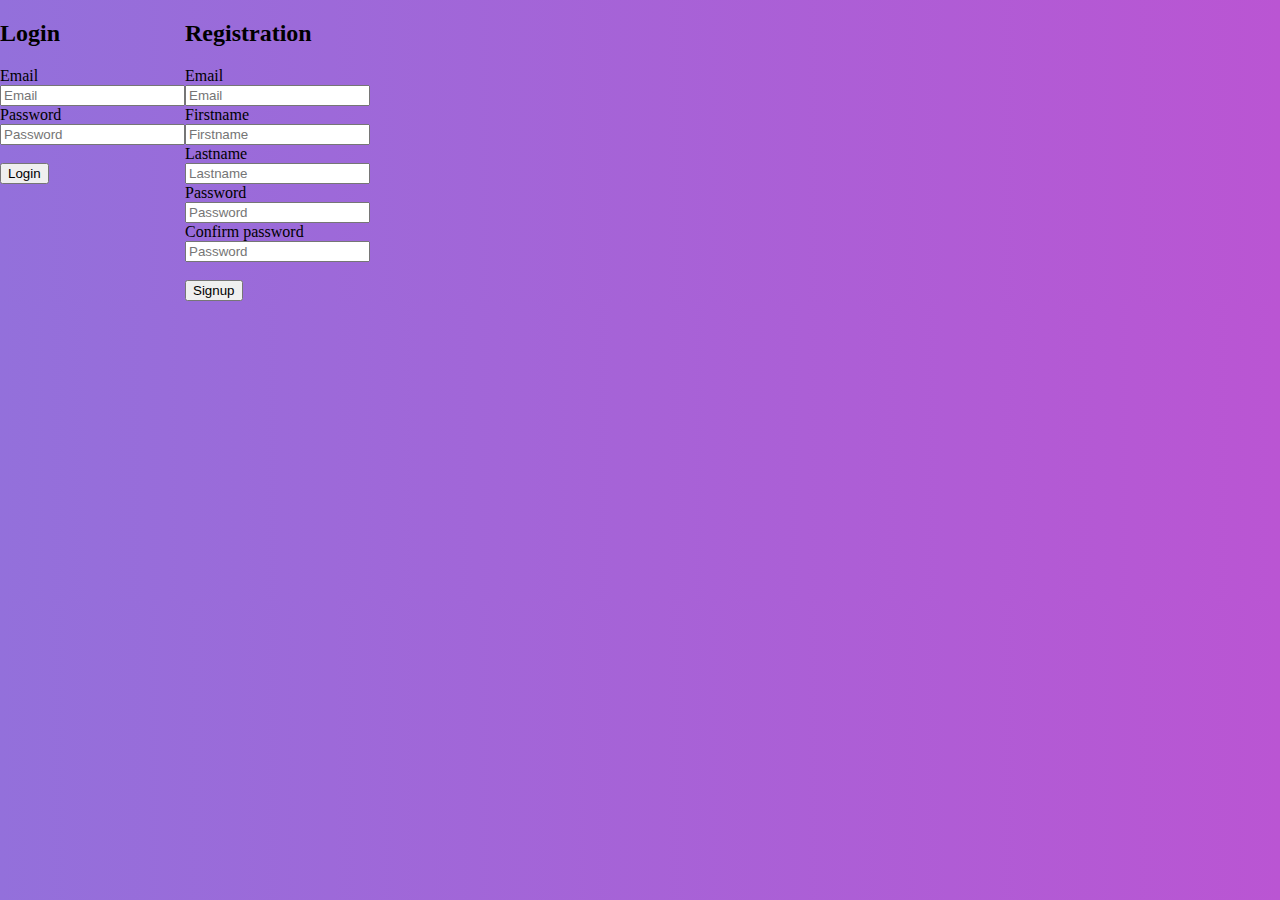
<file: Authentification/index.html>
<!DOCTYPE html>
<html lang="en">
<head>
    <meta charset="UTF-8">
    <link rel="stylesheet" href="index.css">
    <title>Registration</title>
</head>
<body>
    <div id="main-container">
        <div id="login-column">
            <h2>Login</h2>
            <form>
                <label for="email">Email</label><br>
                <input id="emailOne" type="email" placeholder="Email"><br>
                <label for="password">Password</label><br>
                <input id="passwordLogin" type="password" placeholder="Password"><br><br>
                <input type="submit" value="Login" id="submitOne">
            </form>
        </div>
        <div id="signup-column" >
            <h2>Registration</h2>
            <form>
                <label for="email">Email</label><br>
                <input id="email" type="email" placeholder="Email"><br>
                <label for="firstname">Firstname</label><br>
                <input id="firstname" type="text" placeholder="Firstname"><br>
                <label for="lastname">Lastname</label><br>
                <input id="lastname" type="text" placeholder="Lastname"><br>
                <label for="password">Password</label><br>
                <input id="password" type="password" placeholder="Password"><br>
                <label for="confirmPassword">Confirm password</label><br>
                <input id="confirmPassword" type="password" placeholder="Password"><br><br>
                <input type="submit" value="Signup" id="submitTwo">
            </form>
        </div>
    </div>

</body>
<script src="index.js"></script>
</html>
</file>
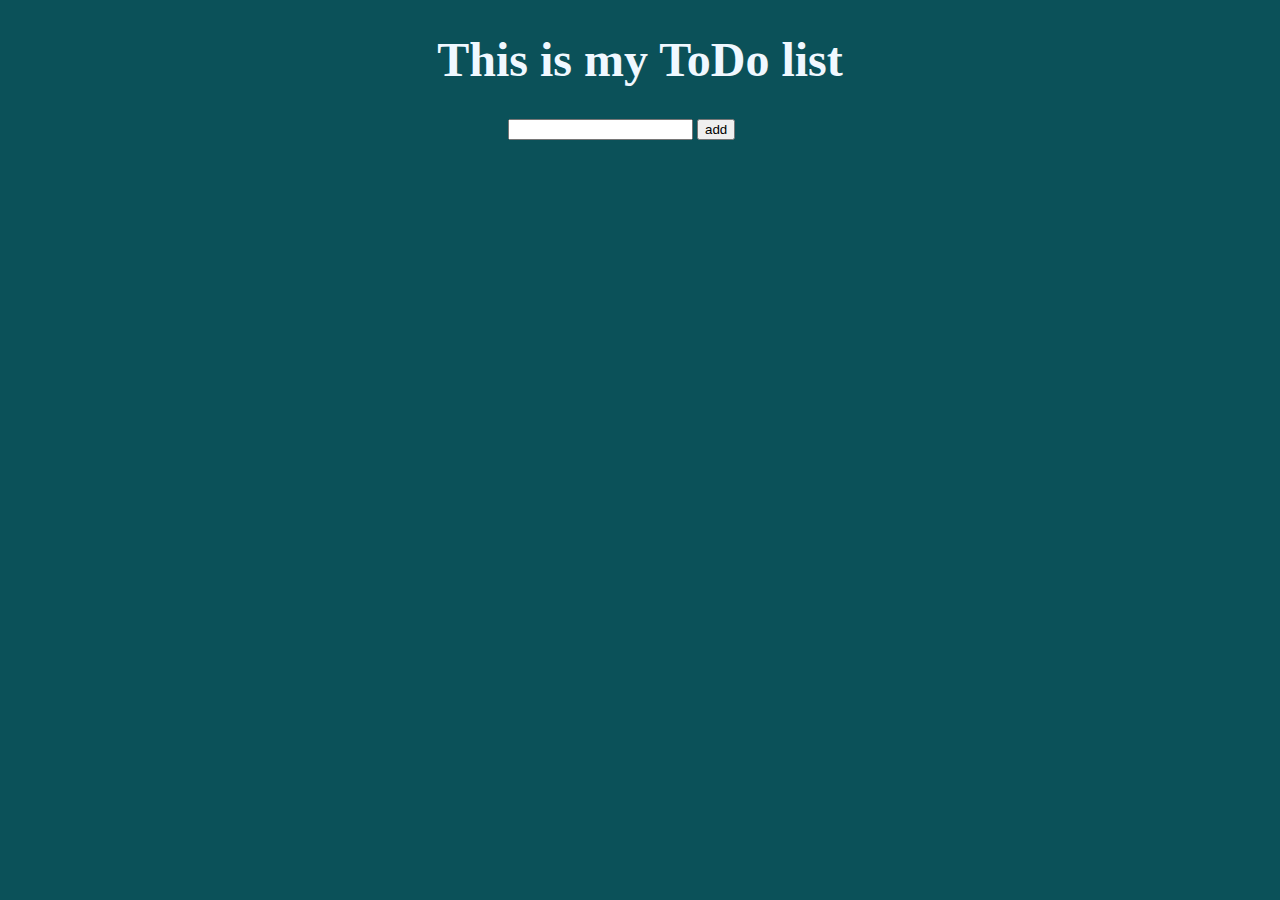
<file: to_do_list/index.html>
<!DOCTYPE html>
<html lang="en">
<head>
    <meta charset="UTF-8">
    <link rel="stylesheet" href = "index.css">
    <title>To do list</title>
</head>
<body>
    <h1>This is my ToDo list</h1>
    <div class="container">
        <input id="todo" type="text">
        <button id="addButton">add</button>
        <div id="listOfTodo" class="list">

        </div>
    </div>
    <script src="index.js"></script>
</body>
</html>
</file>
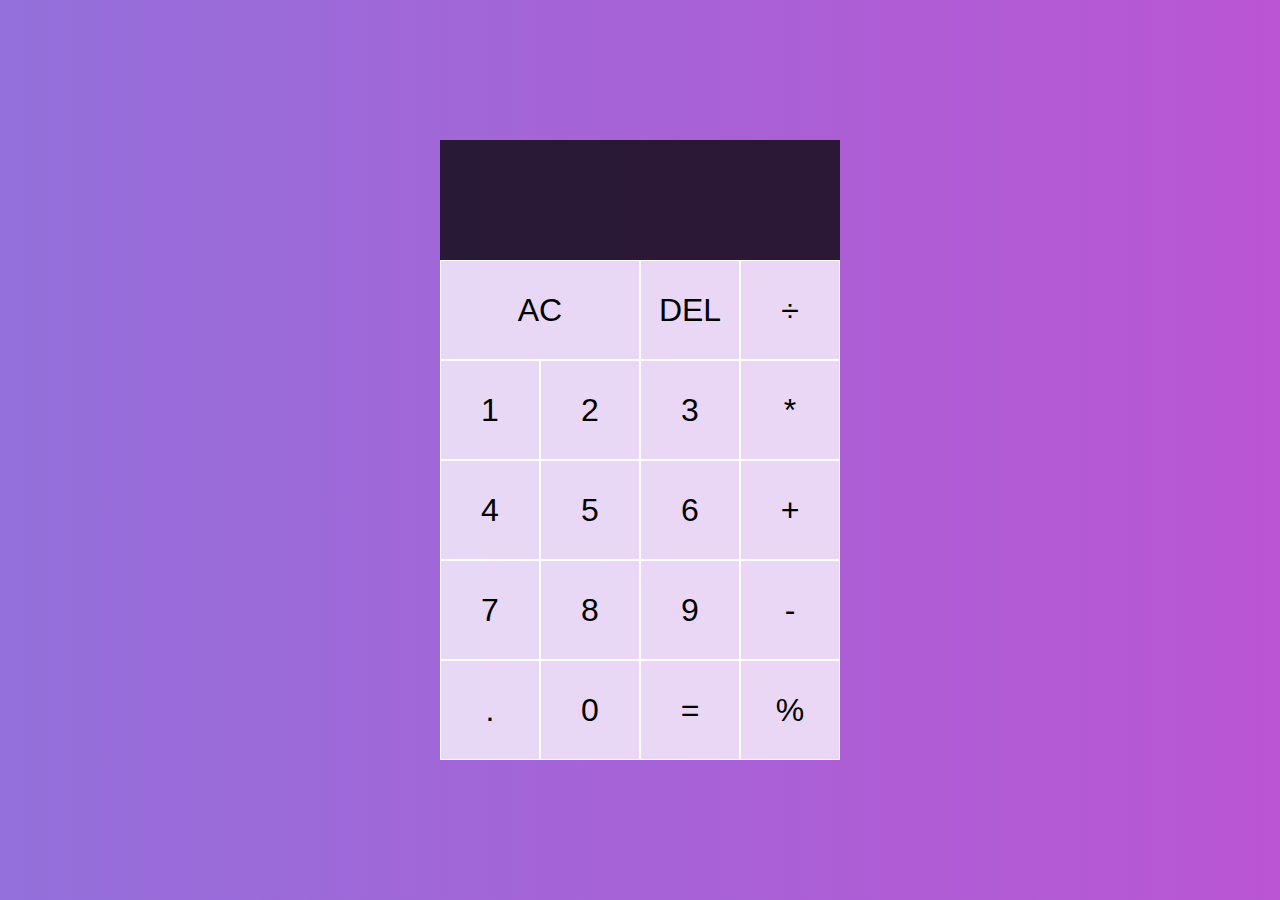
<file: calculator/calculator.html>
<!DOCTYPE html>
<html lang="en">
<head>
    <meta charset="UTF-8">
    <meta name="viewport" content="width=device-width, initial-scale=1.0">

    <title>Calculator</title>
    <link href="calculator.css" rel="stylesheet">

</head>
<body>
    <div class="calculator-grid">
        <div class="output">
            <div data-previous-operand class="previous-operand"></div>
            <div data-current-operand class="current-operand"></div>
        </div>
        <button data-all-clear class="span-two">AC</button>
        <button data-delete>DEL</button>
        <button data-operation>÷</button>
        <button data-number>1</button>
        <button data-number>2</button>
        <button data-number>3</button>
        <button data-operation>*</button>
        <button data-number>4</button>
        <button data-number>5</button>
        <button data-number>6</button>
        <button data-operation>+</button>
        <button data-number>7</button>
        <button data-number>8</button>
        <button data-number>9</button>
        <button data-operation>-</button>
        <button data-number>.</button>
        <button data-number>0</button>
        <button data-equals>=</button>
        <button data-modulus>%</button>
    </div>

</body>
<script src="calculator.js" defer></script>
</html>
</file>
<file: Authentification/index.css>
#main-container{
    display: inline-flex;
    justify-content: space-around;
}

#login-column{
    display: flex;
    flex-direction: column;
}

#signup-column{
    display: flex;
    flex-direction: column;
}

body{
    background:linear-gradient(to right,#9370db,#ba55d3);
    padding: 0;
    margin: 0;
}
</file>
<file: to_do_list/index.css>
body{
    background-color: #0b5159;

}

h1{
    font-size: xxx-large;
    color: aliceblue;
    text-align: center;
}

.container{
    margin-left: 500px;
}
</file>
<file: calculator/calculator.css>
*, *::before,*::after {
    box-sizing: border-box;
    font-family: Gotham Rounded, sans-serif;
    font-weight: normal;
}

body{
    background:linear-gradient(to right,#9370db,#ba55d3);
    padding: 0;
    margin: 0;
}

.calculator-grid{
    display: grid;
    justify-content: center;
    align-content: center;
    min-height: 100vh;
    grid-template-columns: repeat(4,100px);
    grid-template-rows: minmax(120px, auto) repeat(5,100px);
}

.calculator-grid > button{
    cursor: pointer;
    font-size: 2rem;
    border: 1px solid white;
    outline: none;
    background-color: rgba(255,255,255, .75)
}

.calculator-grid > button:hover{
    background-color: rgba(255,255,255, .9);
}

.span-two{
    grid-column: span 2;
}

.output{
    grid-column: 1 / -1;
    background-color: rgba(0,0,0, .75);
    display: flex;
    align-items: flex-end;
    justify-content: space-around;
    flex-direction: column;
    padding:10px;
    word-wrap: break-word;
    word-break: break-all;
}

.output .previous-operand{
    color:rgba(255,255,255, .75);
    font-size: 1.5rem;
}

.output .current-operand{
    color: white;
    font-size: 2.5rem;
}
</file>
